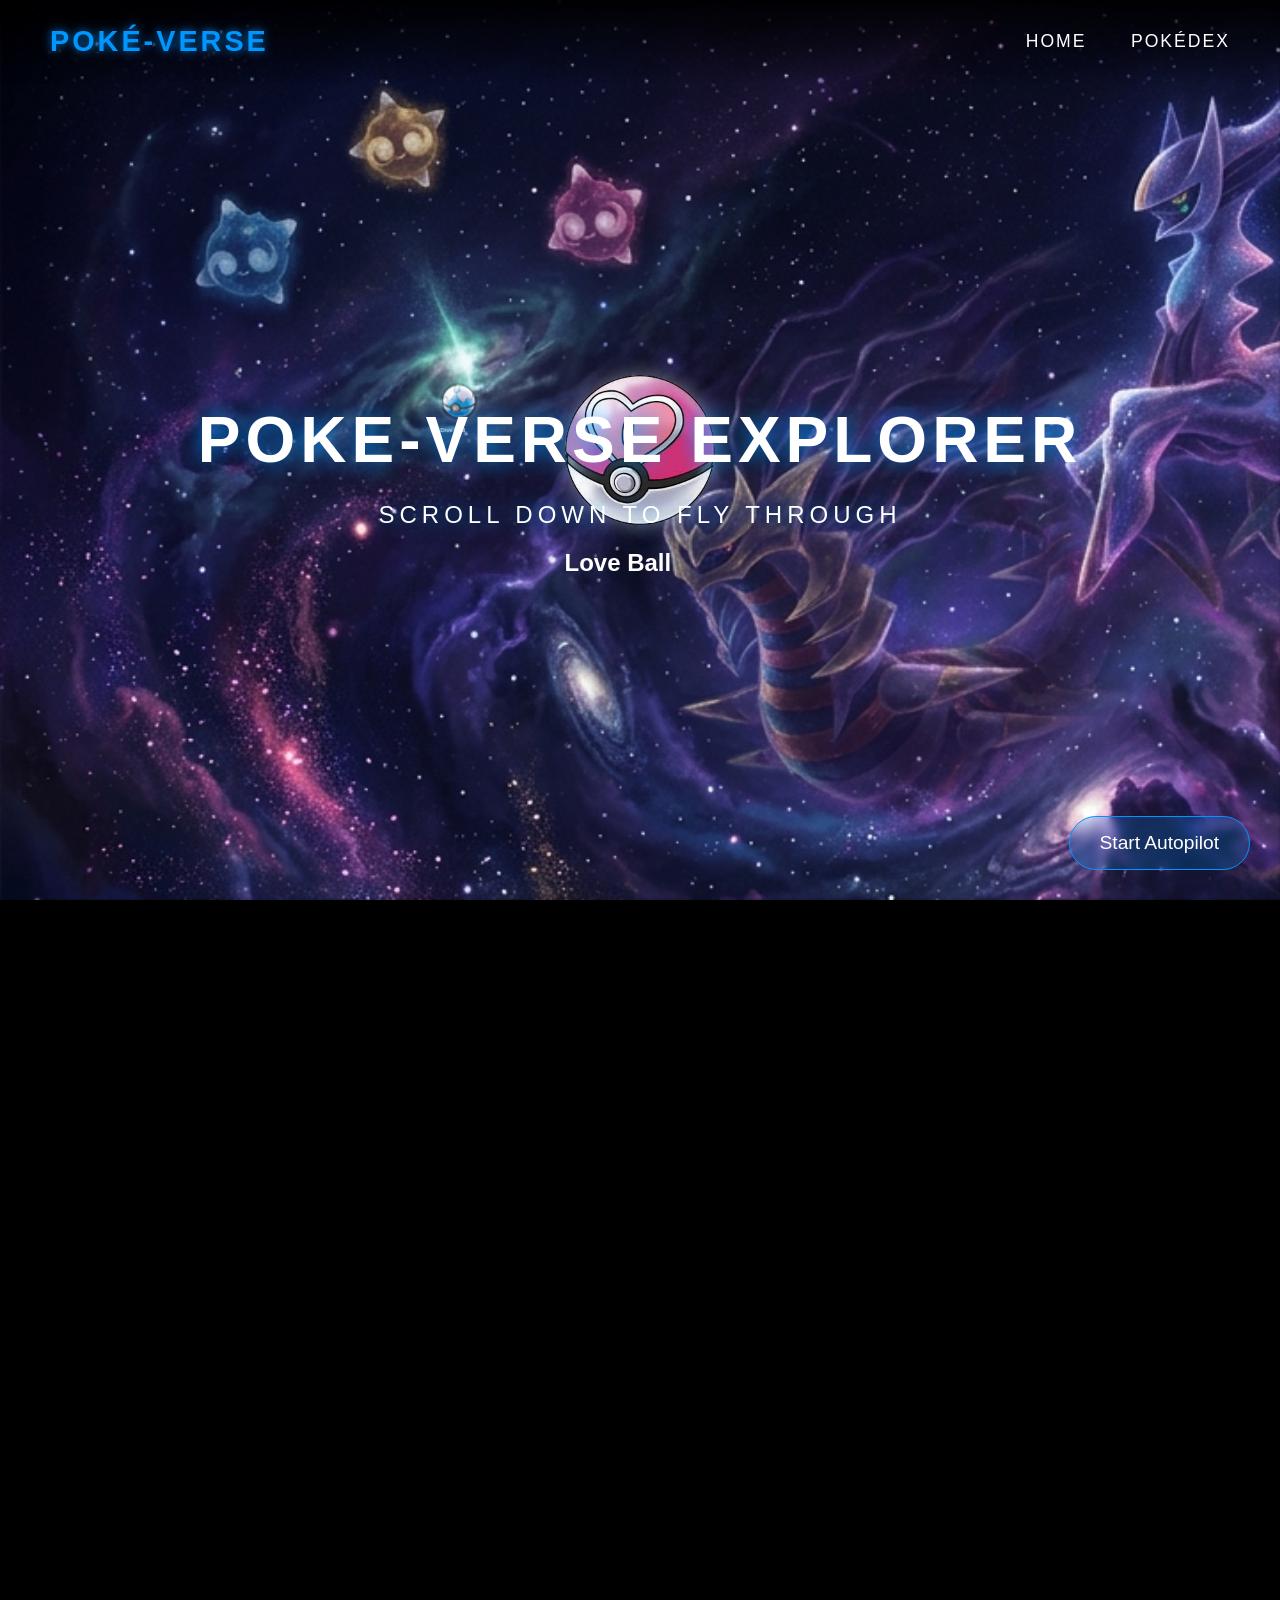
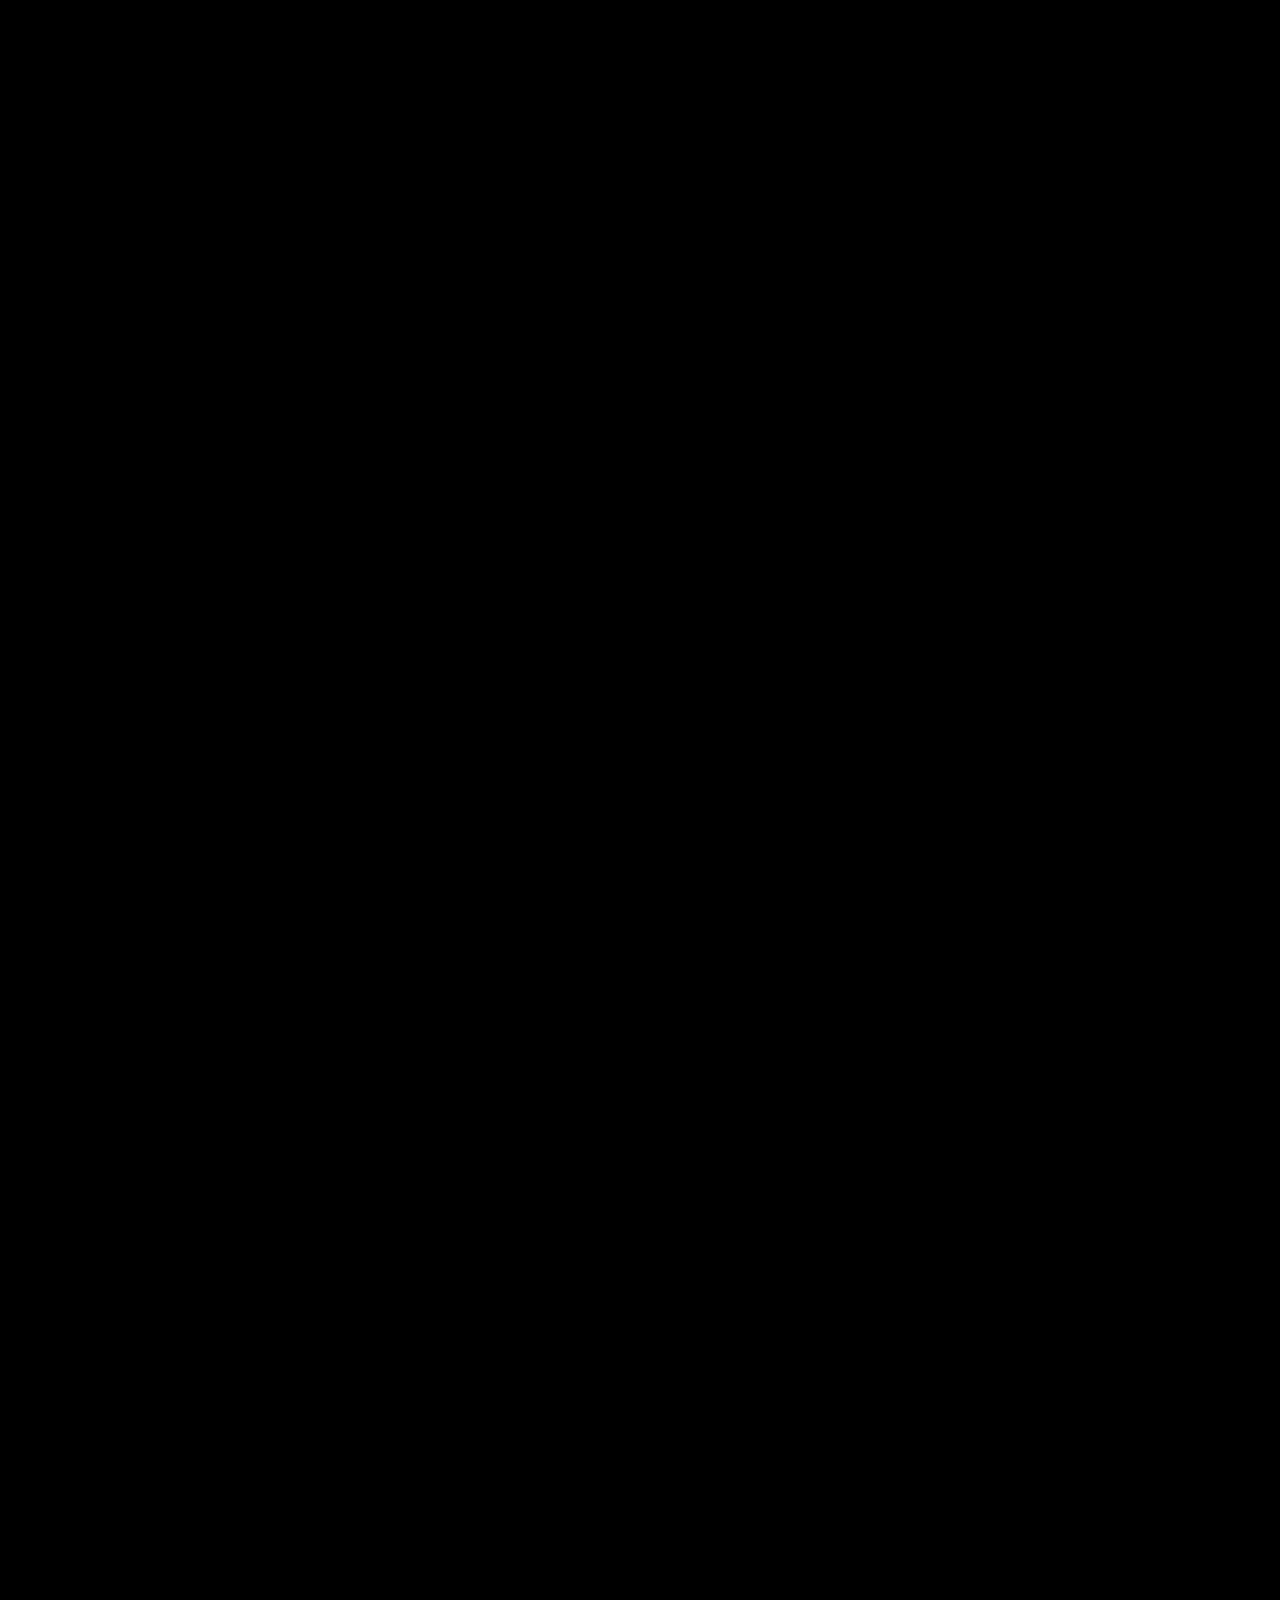
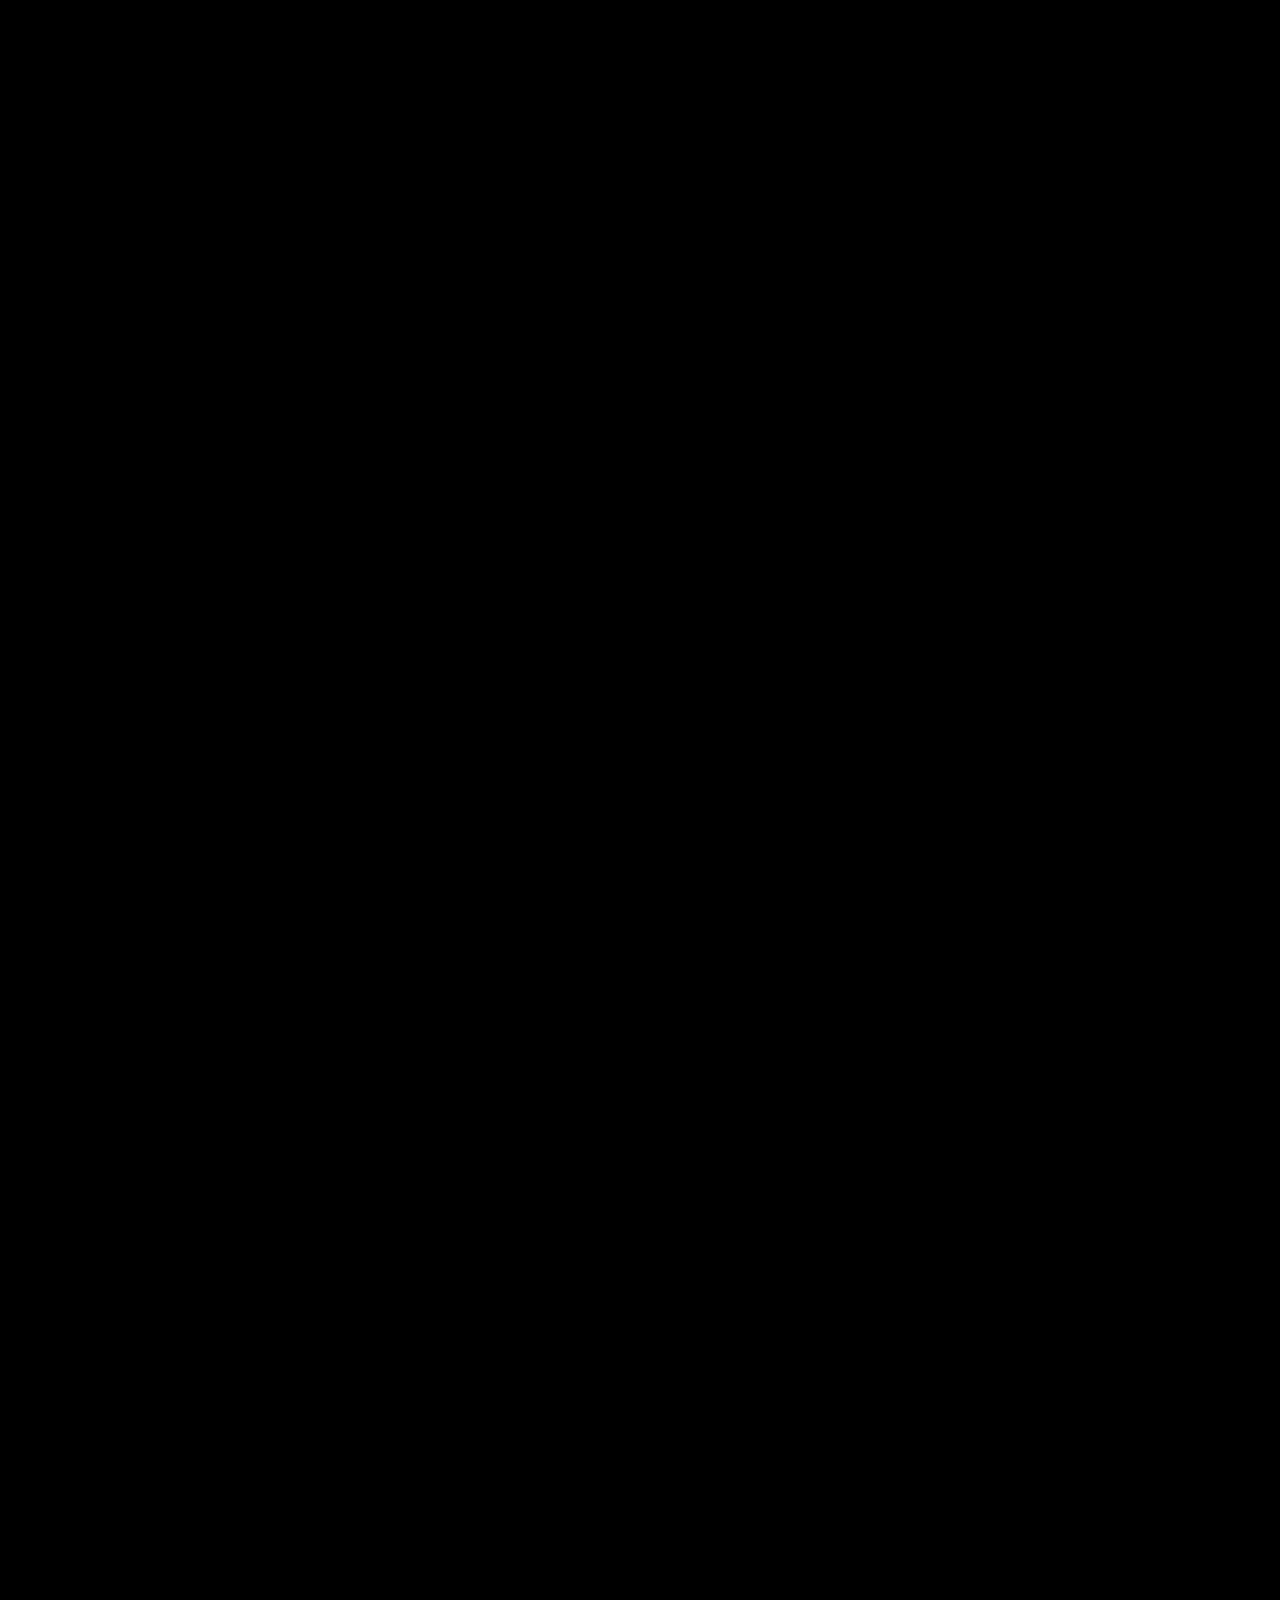
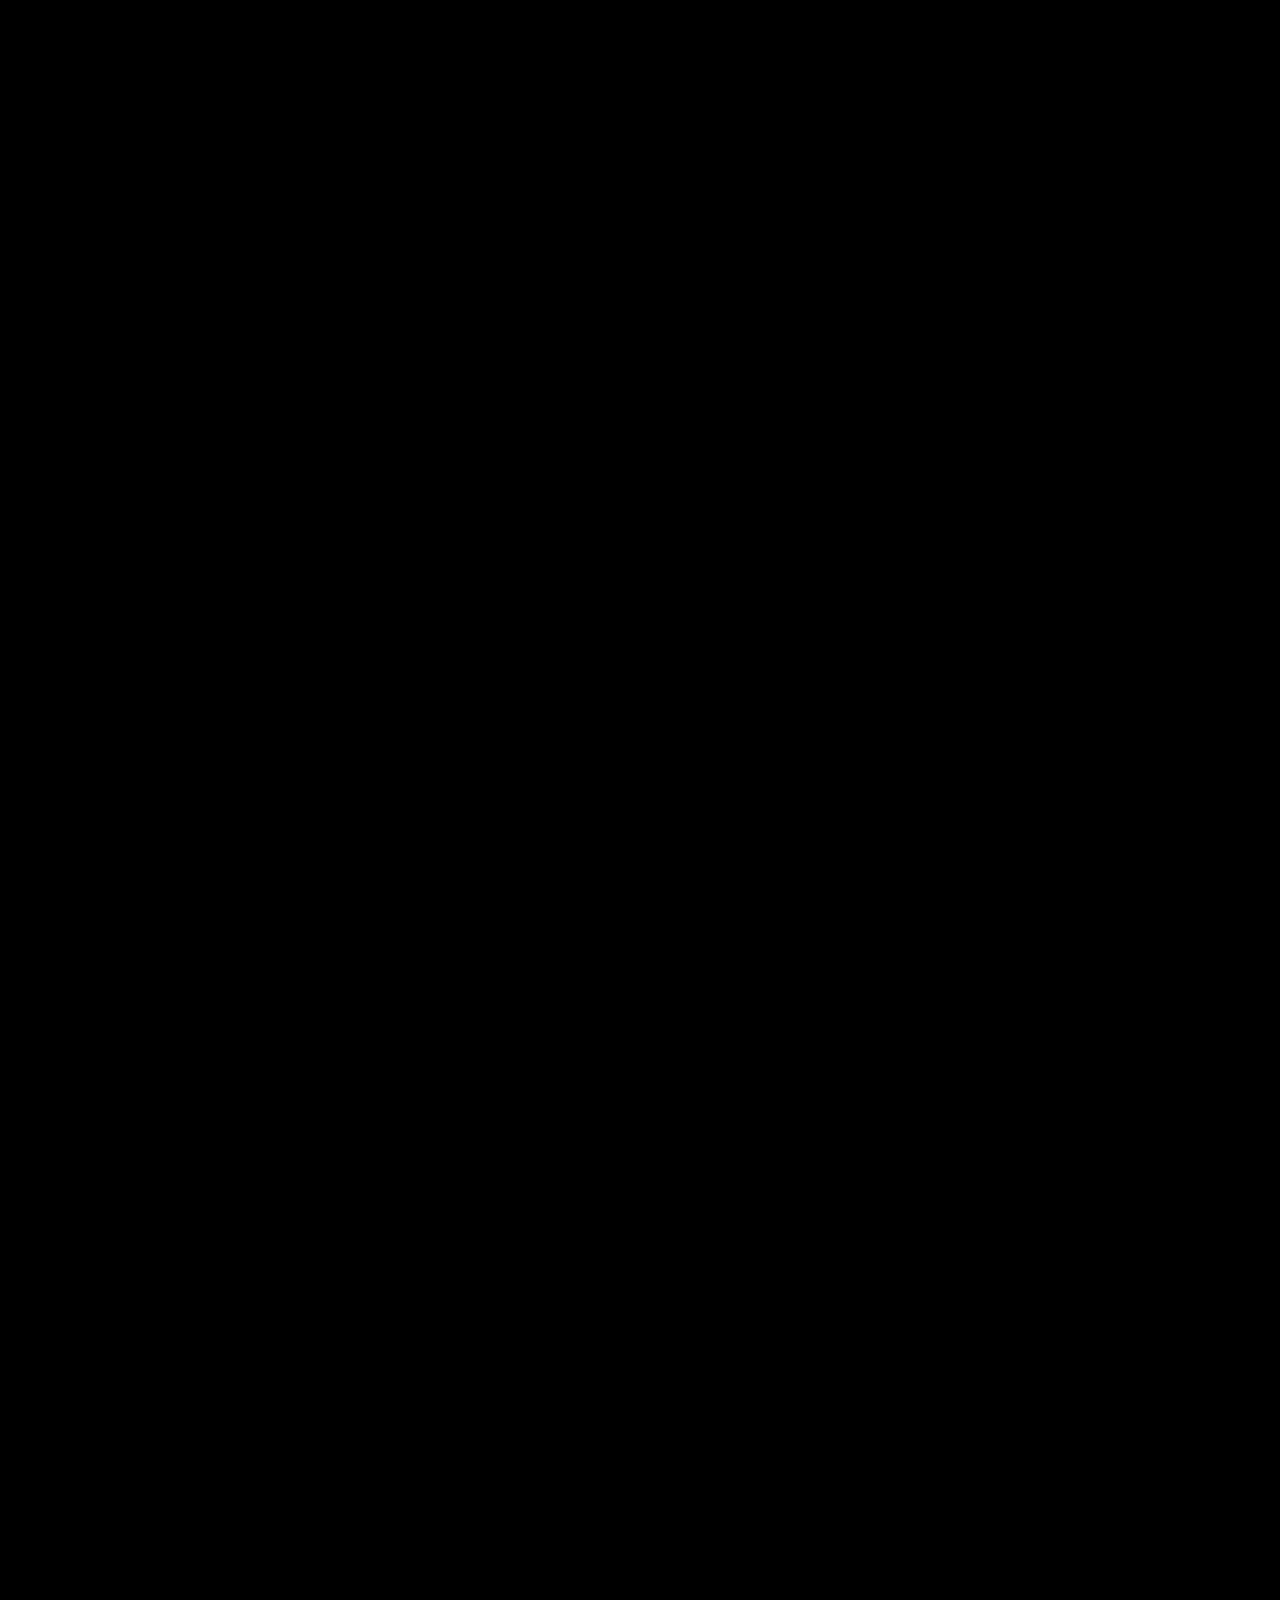
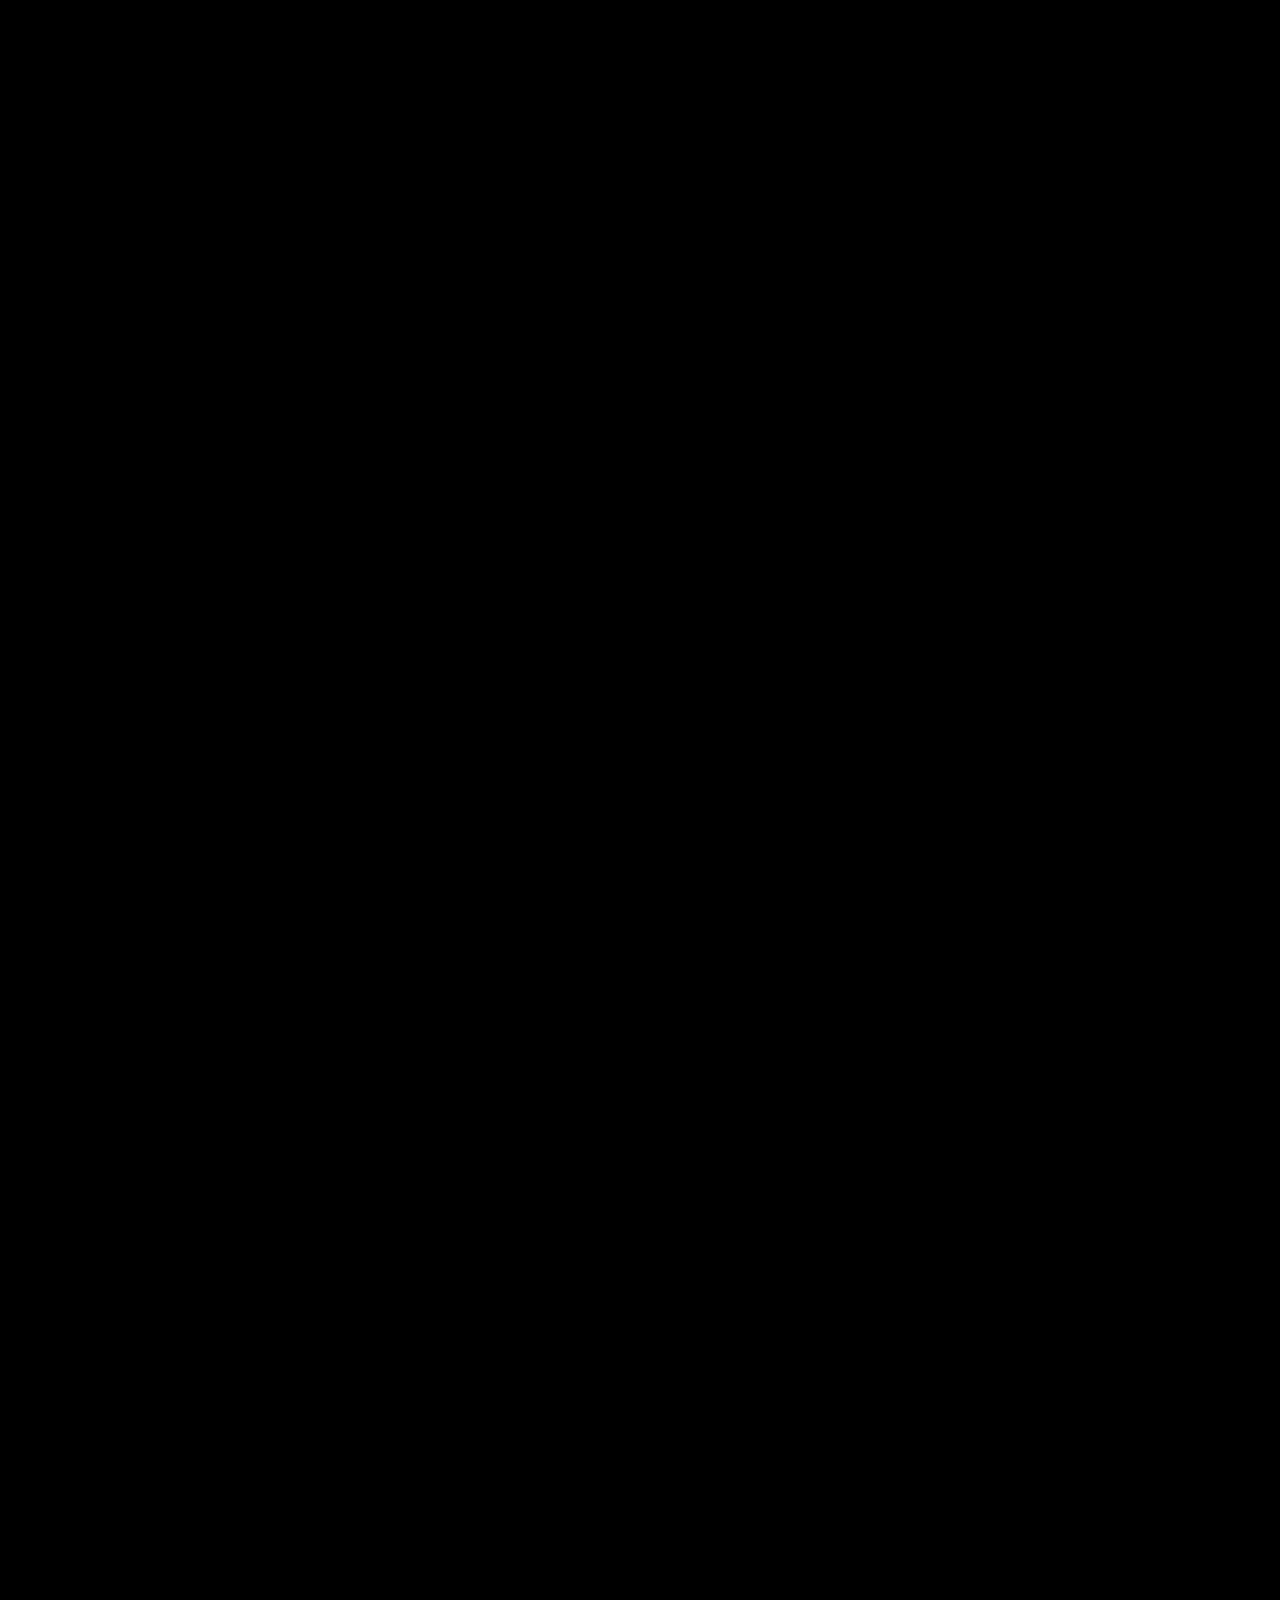
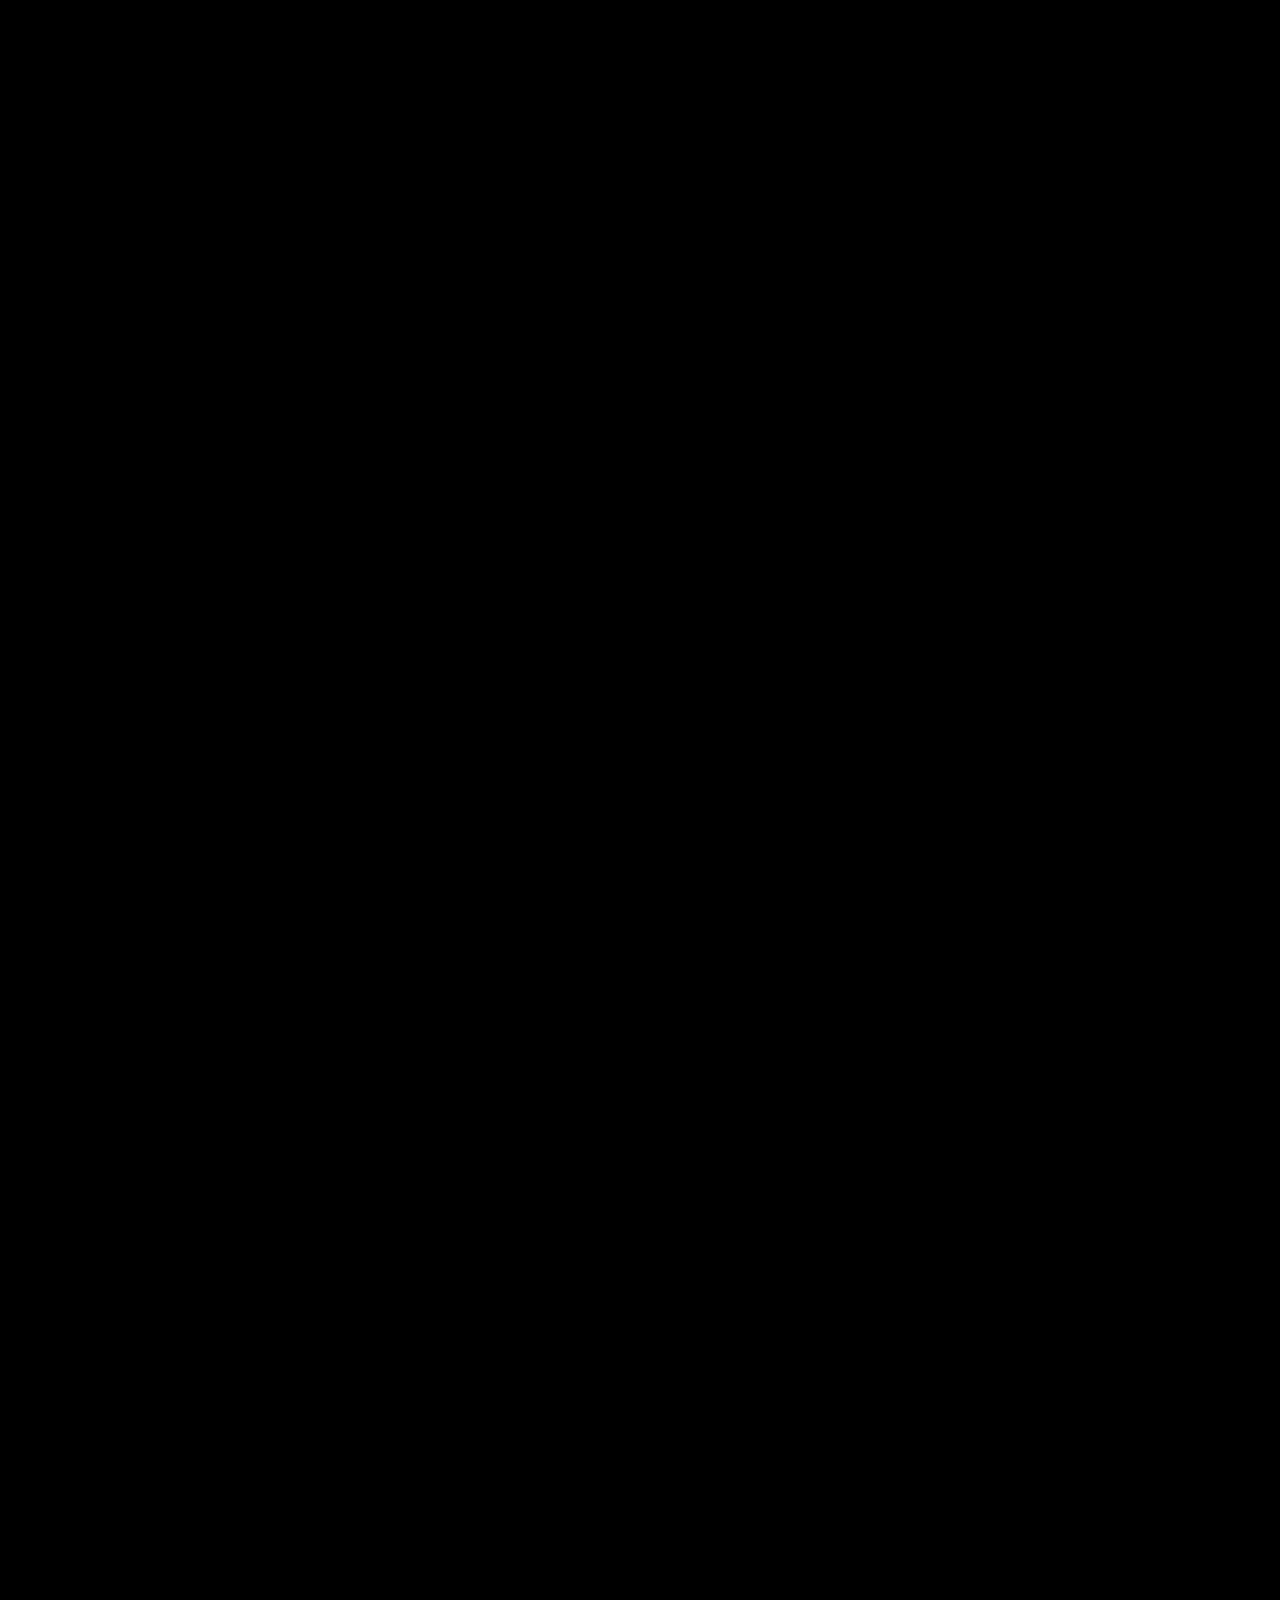
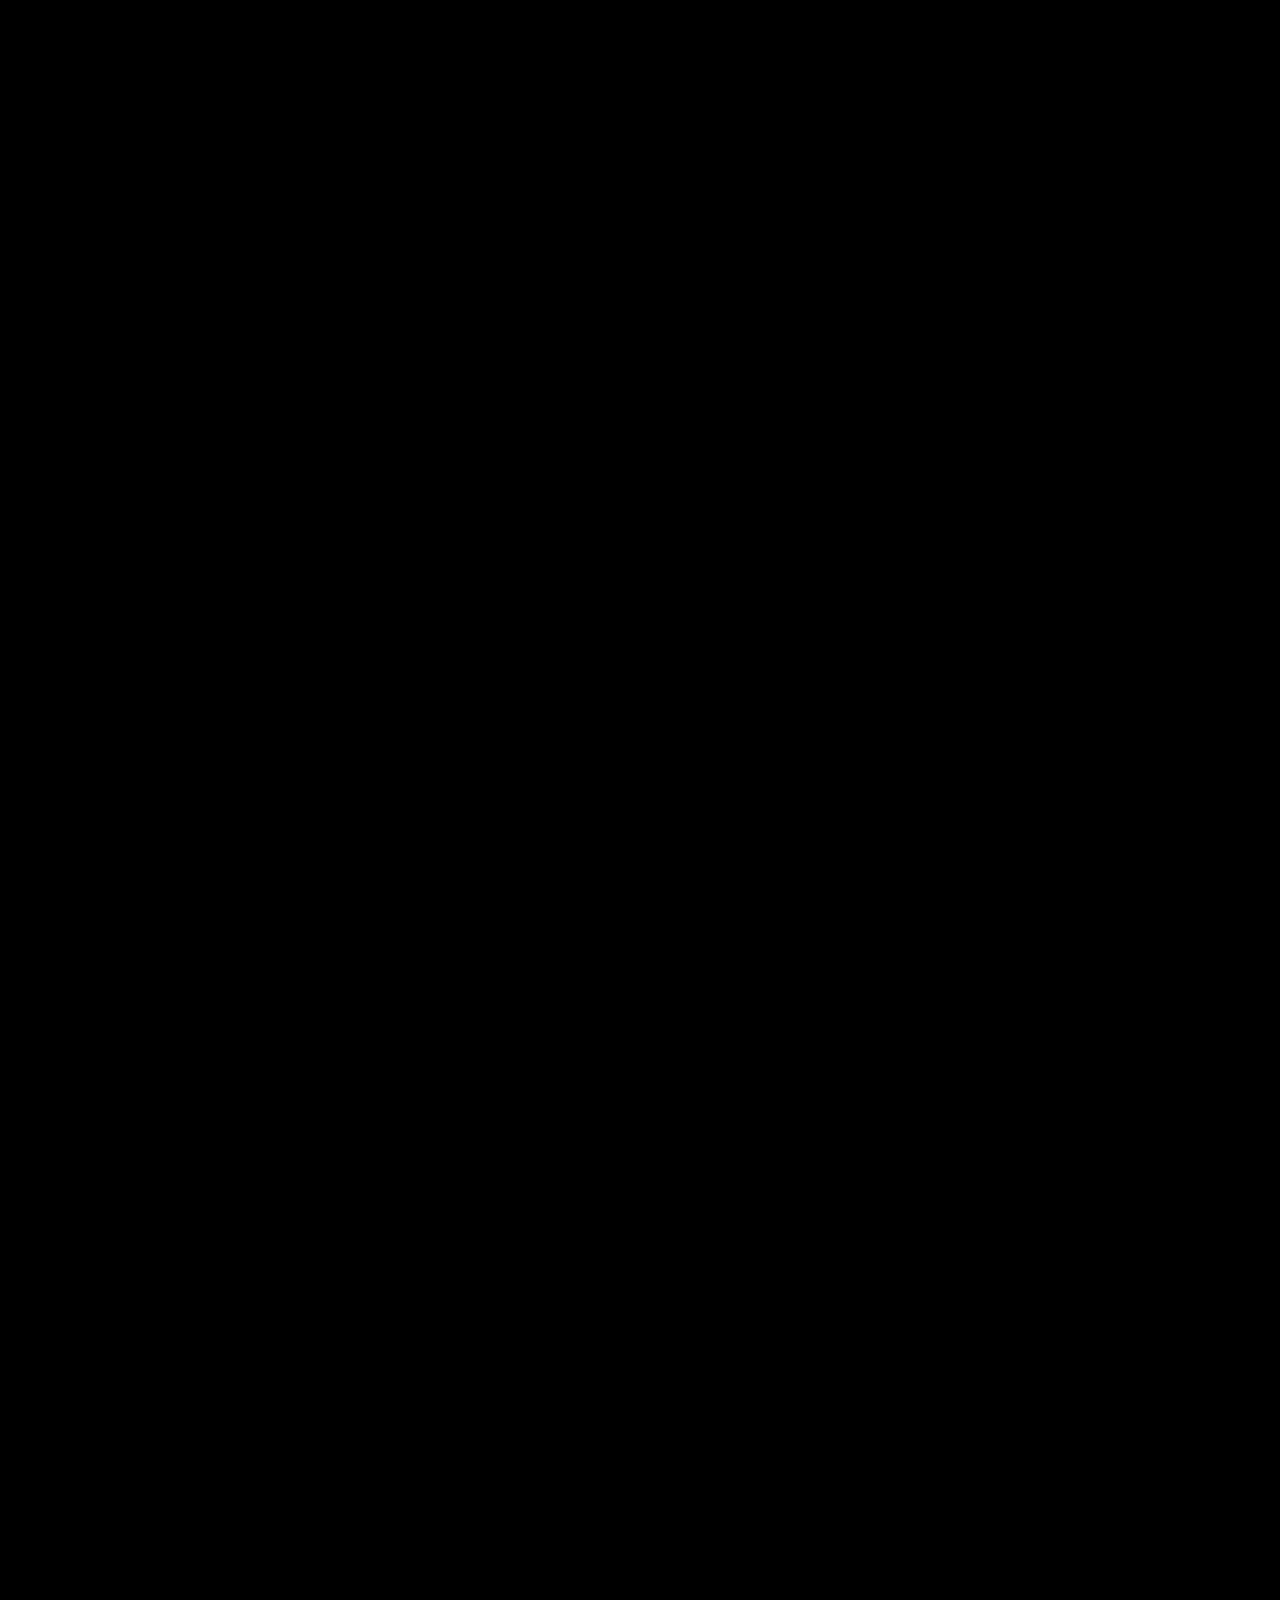
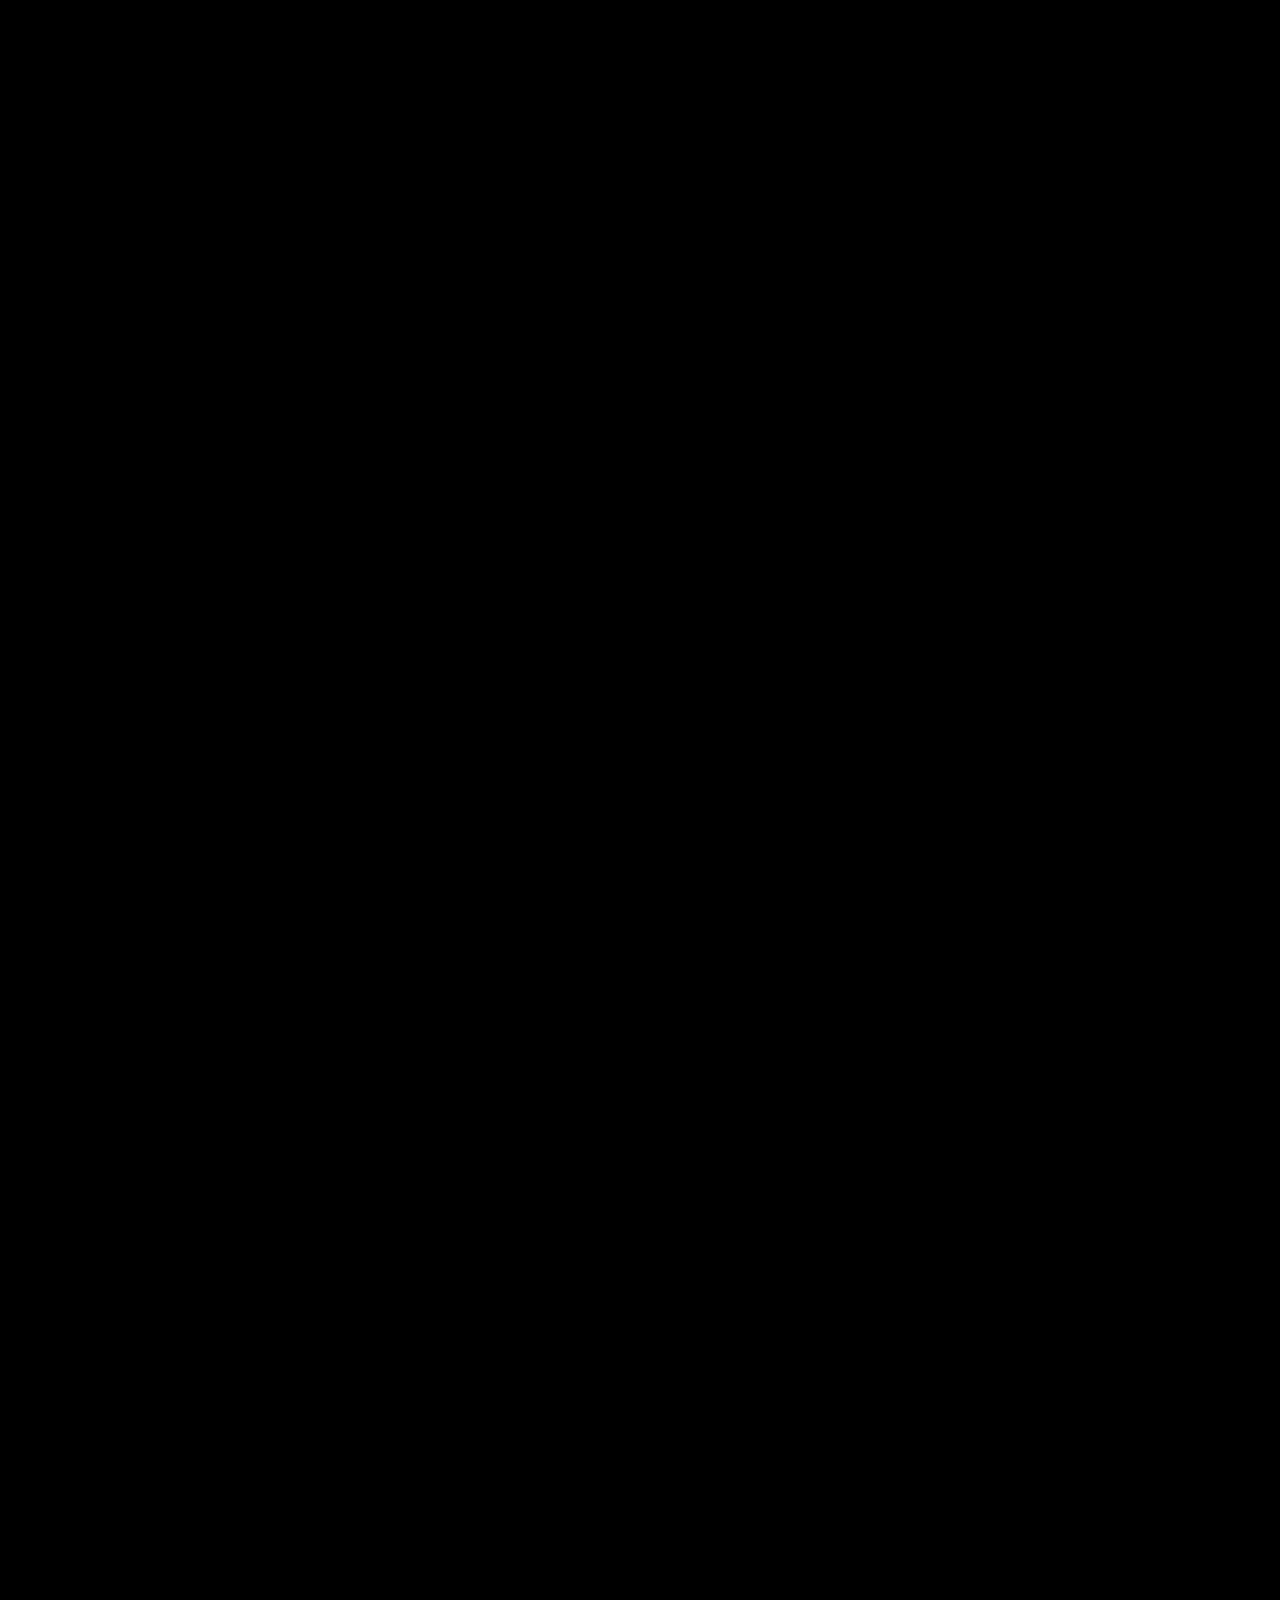
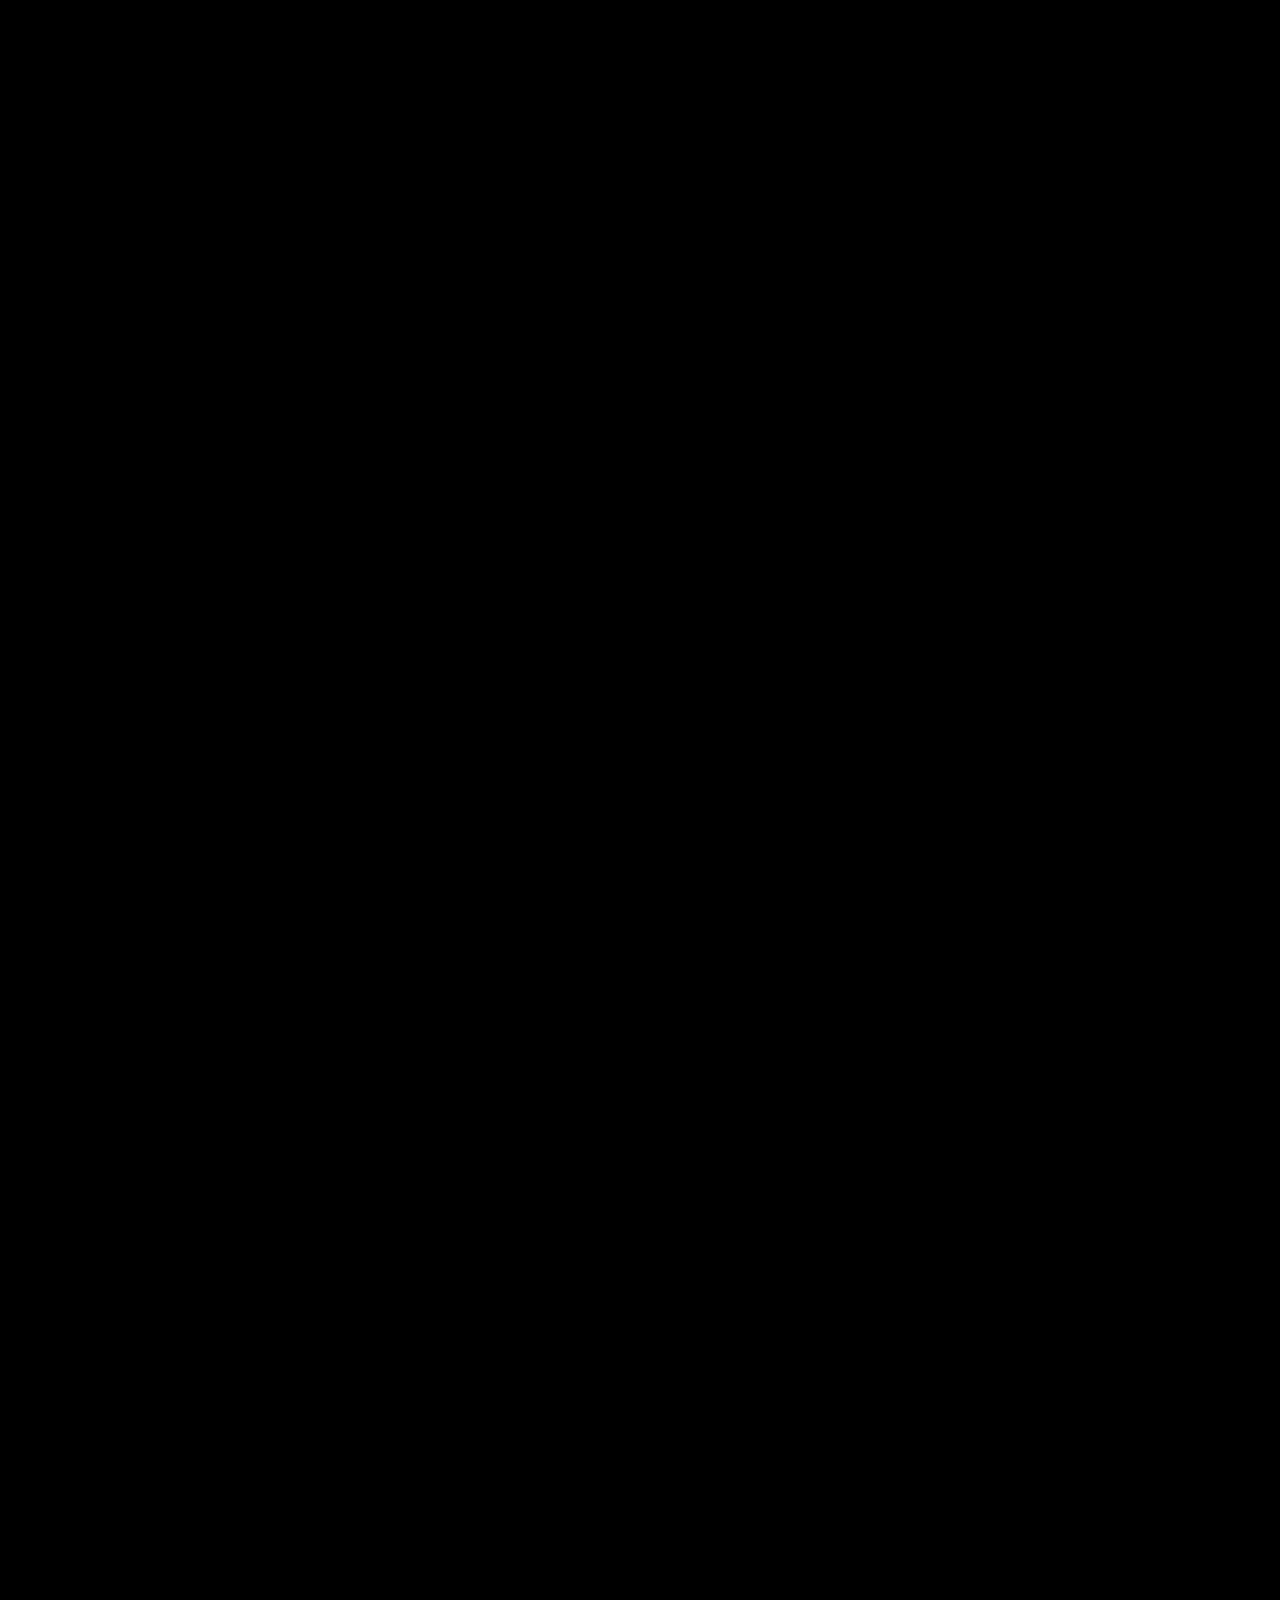
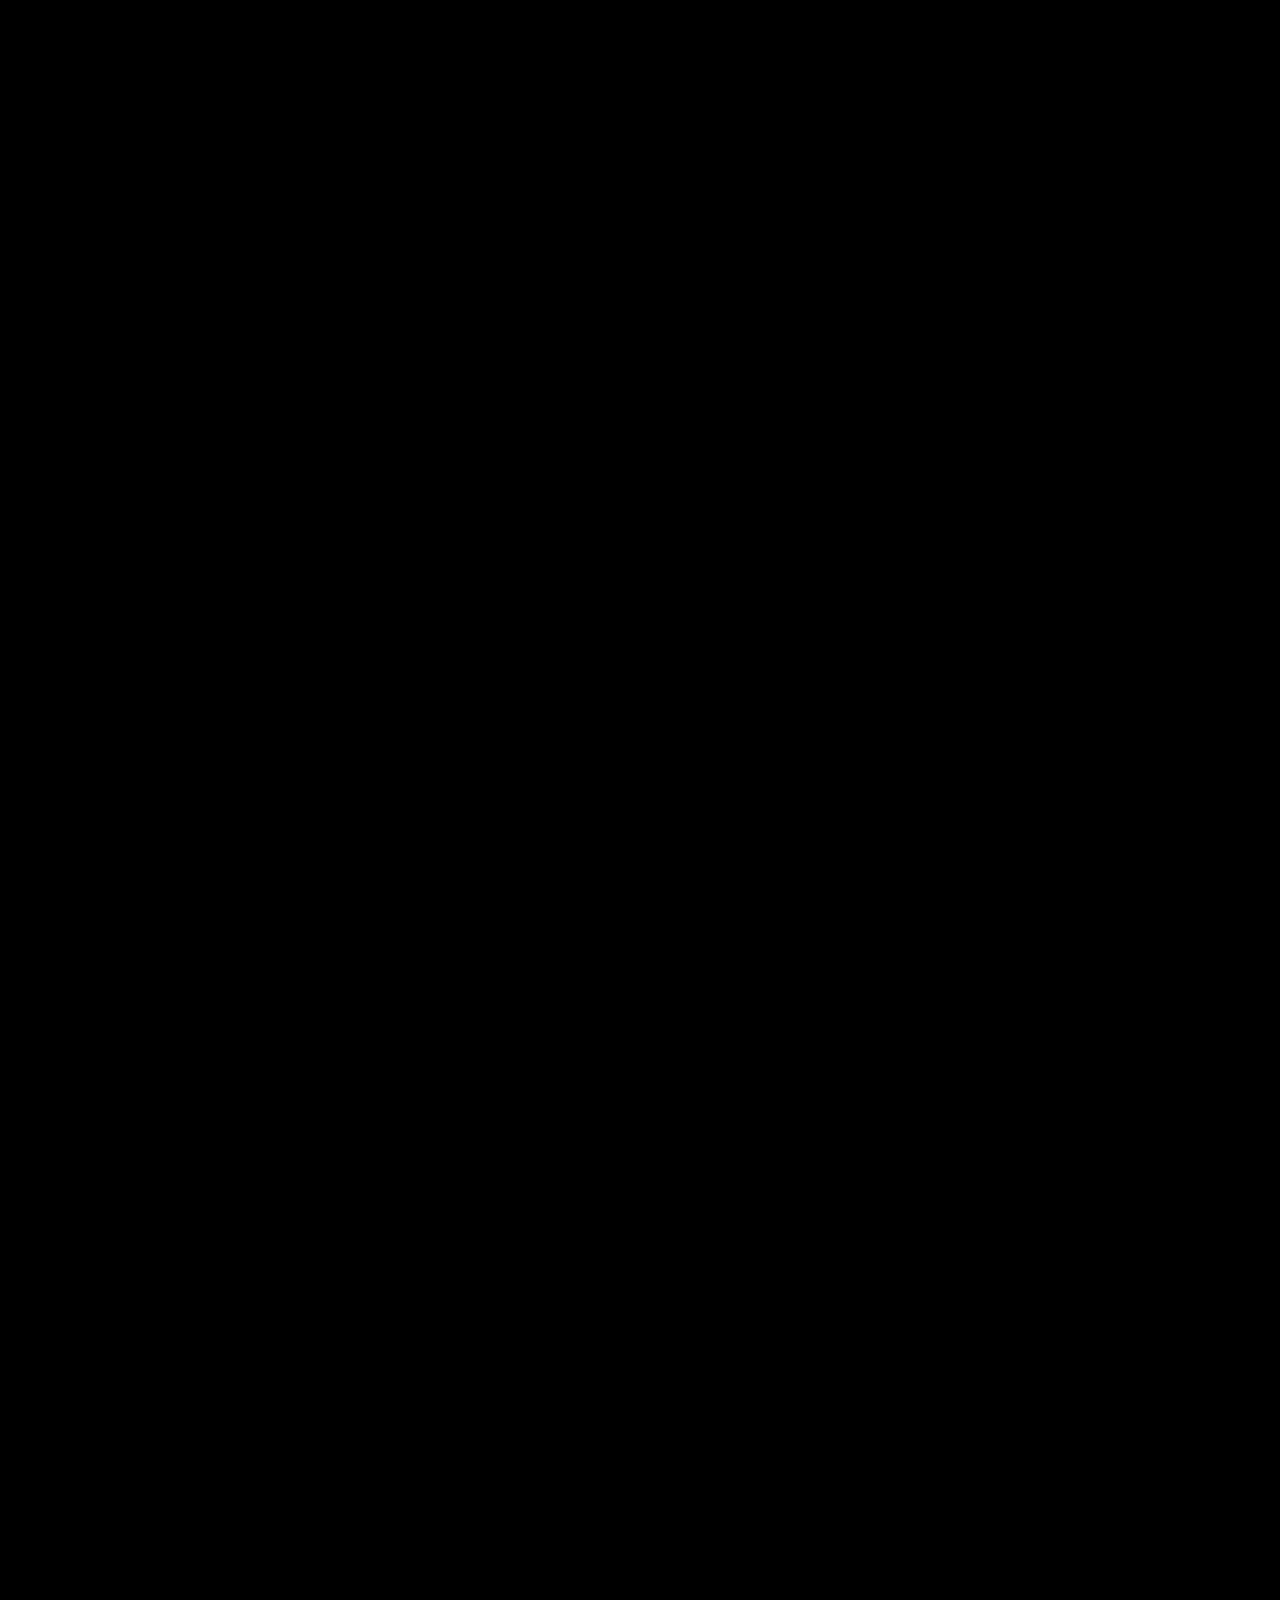
<file: index.html>
<!DOCTYPE html>
<html lang="en">

<head>
    <meta charset="UTF-8">
    <meta name="viewport" content="width=device-width, initial-scale=1.0">
    <title>Solar System Parallax</title>
    <link rel="stylesheet" href="style.css">
</head>

<body>

    <div class="top-nav">
        <div class="logo">Poké-Verse</div>
        <nav>
            <a href="index.html">Home</a>
            <a href="pokedex.html">Pokédex</a>
        </nav>
    </div>

    <div class="scroll-track"></div>

    <div class="viewport">
        <div class="stars"></div>
        <div class="title-container" id="main-title">
            <h1>Poke-verse Explorer</h1>
            <p>Scroll down to fly through</p>
        </div>

        <button id="auto-scroll-btn">Start Autopilot</button>

        <div class="camera" id="camera">

            <div class="planet red" data-z="0">
                <img src="red1.png" alt="Sun">
                <h2>Love Ball</h2>
            </div>

            <div class="planet" data-z="-3000">
                <img src="blue.png" alt="Mercury">
                <h2>Dive Ball</h2>
            </div>

            <div class="planet" data-z="-6000">
                <img src="red2.png" alt="Venus">
                <h2>Pokeball</h2>
            </div>

            <div class="planet" data-z="-9000">
                <img src="purple.png" alt="Earth">
                <h2>Great Ball</h2>
            </div>

            <div class="planet" data-z="-12000">
                <img src="black.png" alt="Mars">
                <h2>Ultra Ball</h2>
            </div>

            <div class="planet jupiter" data-z="-15000">
                <img src="fast.png" alt="Jupiter">
                <h2>Fast Ball</h2>
            </div>

            <div class="planet" data-z="-18000">
                <img src="lure.png" alt="Saturn">
                <h2>Lure Ball</h2>
            </div>

            <div class="planet" data-z="-21000">
                <img src="master.png" alt="Uranus">
                <h2>Master Ball</h2>
            </div>

            <div class="planet" data-z="-24000">
                <img src="net.png" alt="Neptune">
                <h2>Net Ball</h2>
            </div>

        </div>
    </div>

    <script src="script.js"></script>
</body>

</html>
</file>
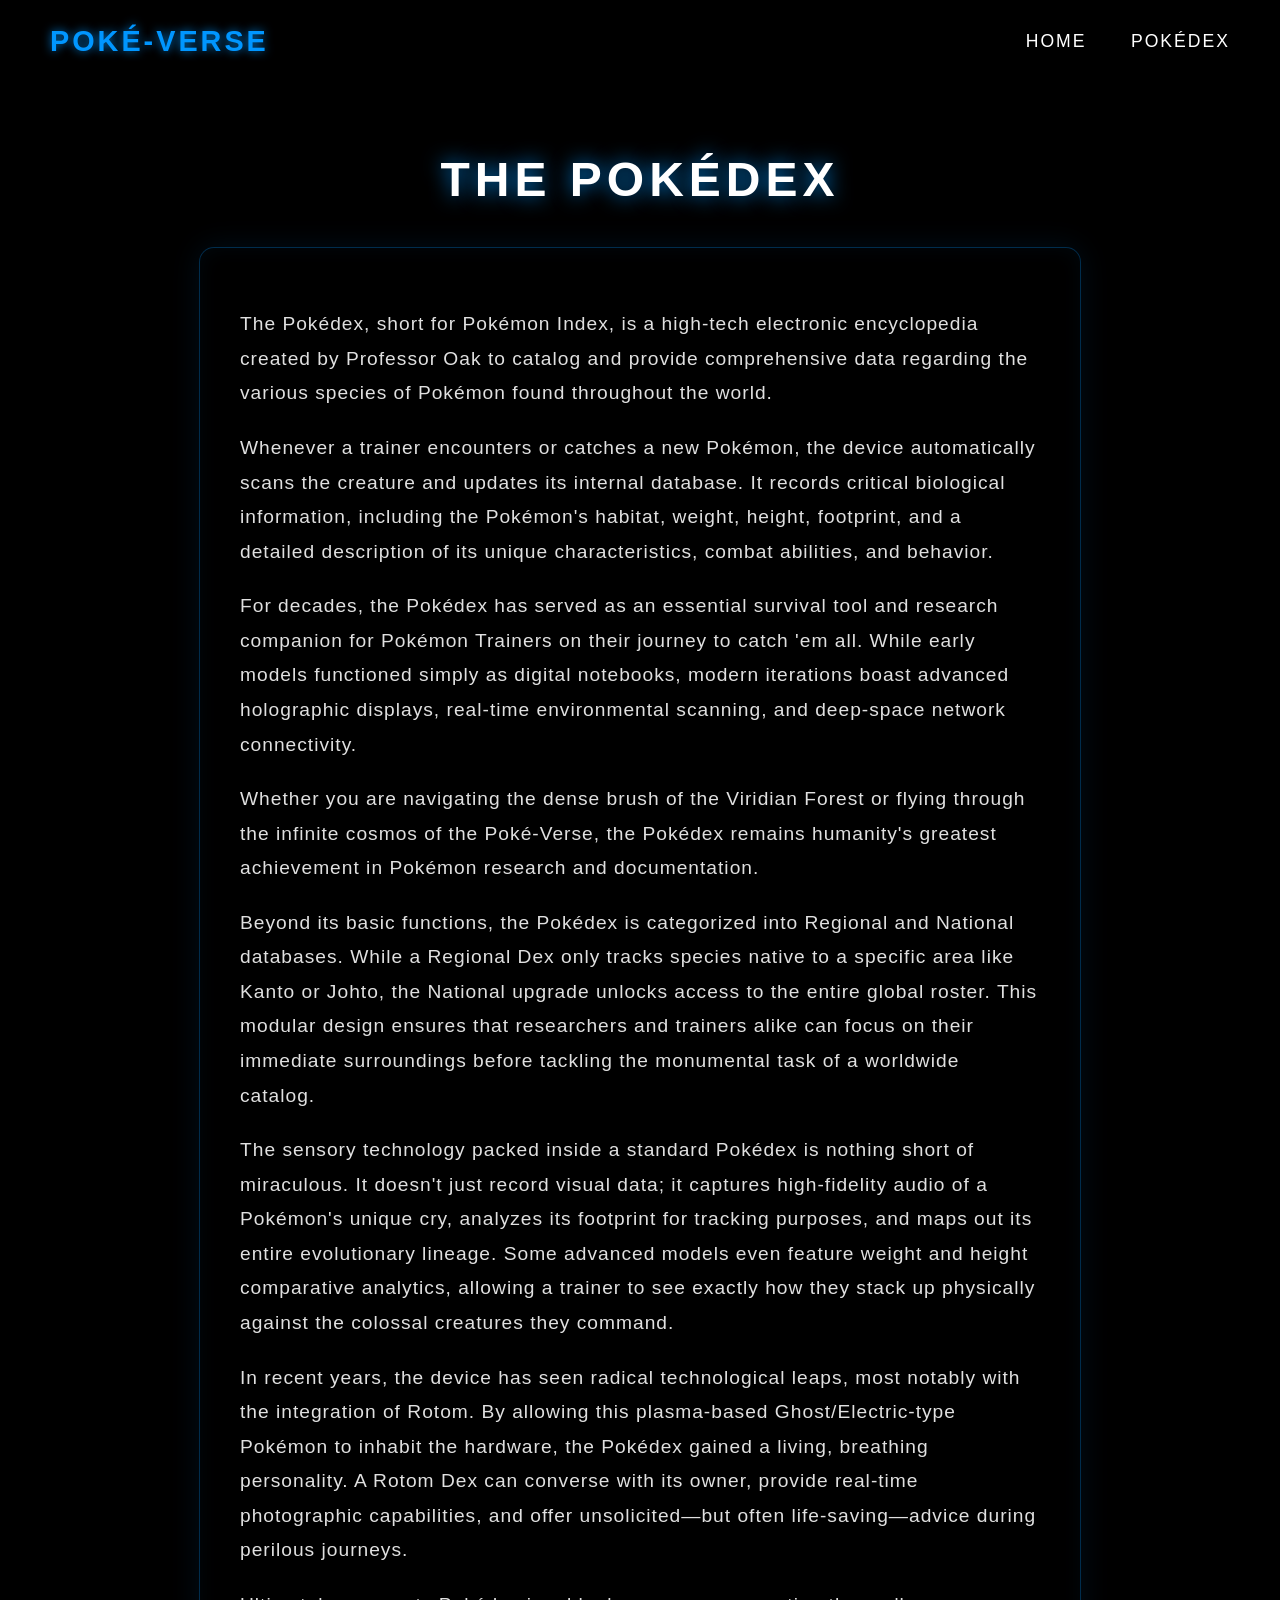
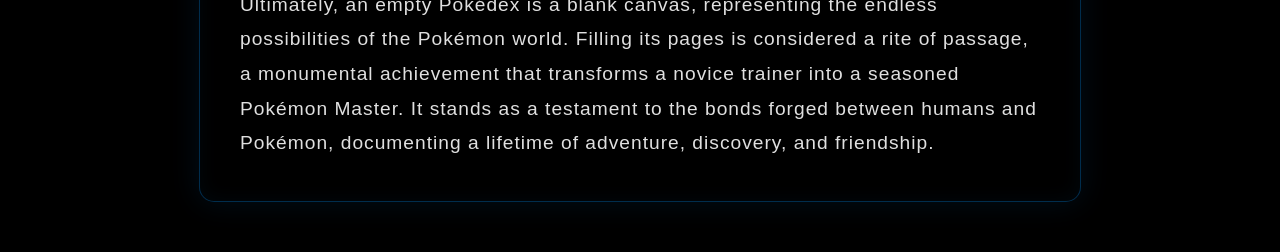
<file: pokedex.html>
<!DOCTYPE html>
<html lang="en">

<head>
    <meta charset="UTF-8">
    <meta name="viewport" content="width=device-width, initial-scale=1.0">
    <title>Pokédex - Poké-Verse Explorer</title>
    <link rel="stylesheet" href="style.css">
</head>

<body>
    <div class="stars"></div>

    <div class="top-nav">
        <div class="logo">Poké-Verse</div>
        <nav>
            <a href="index.html">Home</a>
            <a href="pokedex.html">Pokédex</a>
        </nav>
    </div>

    <div class="pokedex-wrapper">
        <h1 class="pokedex-title">The Pokédex</h1>

        <div class="text-wall">
            <p>The Pokédex, short for Pokémon Index, is a high-tech electronic encyclopedia created by Professor Oak to
                catalog and provide comprehensive data regarding the various species of Pokémon found throughout the
                world.</p>

            <p>Whenever a trainer encounters or catches a new Pokémon, the device automatically scans the creature and
                updates its internal database. It records critical biological information, including the Pokémon's
                habitat, weight, height, footprint, and a detailed description of its unique characteristics, combat
                abilities, and behavior.</p>

            <p>For decades, the Pokédex has served as an essential survival tool and research companion for Pokémon
                Trainers on their journey to catch 'em all. While early models functioned simply as digital notebooks,
                modern iterations boast advanced holographic displays, real-time environmental scanning, and deep-space
                network connectivity.</p>

            <p>Whether you are navigating the dense brush of the Viridian Forest or flying through the infinite cosmos
                of the Poké-Verse, the Pokédex remains humanity's greatest achievement in Pokémon research and
                documentation.</p>

            <p>Beyond its basic functions, the Pokédex is categorized into Regional and National databases. While a
                Regional Dex only tracks species native to a specific area like Kanto or Johto, the National upgrade
                unlocks access to the entire global roster. This modular design ensures that researchers and trainers
                alike can focus on their immediate surroundings before tackling the monumental task of a worldwide
                catalog.</p>

            <p>The sensory technology packed inside a standard Pokédex is nothing short of miraculous. It doesn't just
                record visual data; it captures high-fidelity audio of a Pokémon's unique cry, analyzes its footprint
                for tracking purposes, and maps out its entire evolutionary lineage. Some advanced models even feature
                weight and height comparative analytics, allowing a trainer to see exactly how they stack up physically
                against the colossal creatures they command.</p>

            <p>In recent years, the device has seen radical technological leaps, most notably with the integration of
                Rotom. By allowing this plasma-based Ghost/Electric-type Pokémon to inhabit the hardware, the Pokédex
                gained a living, breathing personality. A Rotom Dex can converse with its owner, provide real-time
                photographic capabilities, and offer unsolicited—but often life-saving—advice during perilous journeys.
            </p>

            <p>Ultimately, an empty Pokédex is a blank canvas, representing the endless possibilities of the Pokémon
                world. Filling its pages is considered a rite of passage, a monumental achievement that transforms a
                novice trainer into a seasoned Pokémon Master. It stands as a testament to the bonds forged between
                humans and Pokémon, documenting a lifetime of adventure, discovery, and friendship.</p>
        </div>
    </div>
</body>

</html>
</file>
<file: style.css>
body,
html {
    margin: 0;
    padding: 0;
    background-color: #000;
    color: white;
    font-family: sans-serif;
    overflow-x: hidden;
    cursor: grab;
}

body:active {
    cursor: grabbing;
}

/* --- TOP NAVIGATION BAR --- */
.top-nav {
    position: fixed;
    top: 0;
    left: 0;
    width: 100%;
    padding: 25px 50px;
    box-sizing: border-box;
    display: flex;
    justify-content: space-between;
    align-items: center;
    z-index: 100;
    background: linear-gradient(to bottom, rgba(0, 0, 0, 0.9), transparent);
}

.top-nav .logo {
    font-size: 1.8rem;
    font-weight: bold;
    color: #0096ff;
    text-transform: uppercase;
    letter-spacing: 3px;
    text-shadow: 0 0 10px rgba(0, 150, 255, 0.8);
}

.top-nav nav a {
    color: white;
    text-decoration: none;
    margin-left: 40px;
    font-size: 1.1rem;
    text-transform: uppercase;
    letter-spacing: 2px;
    transition: color 0.3s ease, text-shadow 0.3s ease;
}

.top-nav nav a:hover {
    color: #0096ff;
    text-shadow: 0 0 10px rgba(0, 150, 255, 0.8);
}

/* --- INFINITE REPEATING STARS --- */
.stars {
    position: absolute;
    width: 100vw;
    height: 100vh;
    background: url('background.png') repeat;
    background-size: 2500px auto;
    z-index: -1;
}

/* --- 3D ENVIRONMENT --- */
.viewport {
    position: fixed;
    top: 0;
    left: 0;
    width: 100vw;
    height: 100vh;
    perspective: 1000px;
    /* Gives the 3D depth */
}

.camera {
    width: 100%;
    height: 100%;
    position: absolute;
    transform-style: preserve-3d;
}

/* --- POKEBALL STYLING --- */

/* --- POKEBALL STYLING --- */
.planet {
    position: absolute;
    /* This is the most crucial line! It detaches them from the page structure */
    top: 50%;
    left: 50%;

    /* These negative margins pull a 150px object perfectly into the crosshairs */
    margin-top: -75px;
    margin-left: -75px;

    width: 150px;
    height: 150px;
    transition: opacity 0.2s ease;
    transform-style: preserve-3d;
}

.planet img {
    width: 100%;
    height: 100%;
    object-fit: cover;
    border-radius: 50%;
    box-shadow: 0 0 20px rgba(255, 255, 255, 0.4);
    /* Clean white glow */
}

.title-container {
    position: absolute;
    top: 40%;
    width: 100%;
    text-align: center;
    z-index: 10;
}

/* Applies the uppercase sci-fi font to all titles and subtitles */
.title-container h1,
.title-container p,
.title-container h2 {
    text-transform: uppercase;
    letter-spacing: 5px;
    text-shadow: 0 0 20px rgba(0, 150, 255, 0.8);
}

.title-container h1 {
    font-size: 4rem;
    margin-bottom: 10px;
}

.title-container p,
.title-container h2 {
    font-size: 1.5rem;
    /* Makes the subtitle a nice readable size */
}

#auto-scroll-btn {
    position: fixed;
    bottom: 30px;
    right: 30px;
    padding: 15px 30px;
    background: rgba(0, 150, 255, 0.2);
    color: white;
    border: 1px solid #0096ff;
    border-radius: 30px;
    font-size: 1.2rem;
    cursor: pointer;
    z-index: 50;
    backdrop-filter: blur(5px);
    transition: all 0.3s ease;
}

#auto-scroll-btn:hover,
#auto-scroll-btn.active {
    background: #0096ff;
    box-shadow: 0 0 20px rgba(0, 150, 255, 0.6);
}

.scroll-track {
    height: 30000px;
    /* Increased from 15000px to allow for deeper travel */
    width: 1px;
}

/* --- POKEDEX PAGE STYLING --- */
.pokedex-wrapper {
    padding-top: 120px;
    /* Pushes content down so it isn't hidden behind the fixed nav bar */
    text-align: center;
    min-height: 100vh;
    position: relative;
    z-index: 10;
    /* Ensures it sits above the starry background */
}

.pokedex-title {
    font-size: 3rem;
    text-transform: uppercase;
    letter-spacing: 5px;
    text-shadow: 0 0 20px rgba(0, 150, 255, 0.8);
    margin-bottom: 40px;
}

/* --- POKEDEX PAGE STYLING --- */
.pokedex-wrapper {
    padding-top: 120px;
    text-align: center;
    min-height: 100vh;
    position: relative;
    z-index: 10;
}

.pokedex-title {
    font-size: 3rem;
    text-transform: uppercase;
    letter-spacing: 5px;
    text-shadow: 0 0 20px rgba(0, 150, 255, 0.8);
    margin-bottom: 40px;
}

/* New styling for the text wall Datapad */
.text-wall {
    max-width: 800px;
    margin: 0 auto 50px auto;
    background: rgba(0, 0, 0, 0.6);
    border: 1px solid rgba(0, 150, 255, 0.3);
    border-radius: 15px;
    padding: 40px;
    box-shadow: 0 0 30px rgba(0, 150, 255, 0.1), inset 0 0 20px rgba(0, 150, 255, 0.05);
    backdrop-filter: blur(10px);
    text-align: left;
    line-height: 1.8;
    font-size: 1.2rem;
    color: #e0e0e0;
}

.text-wall p {
    margin-bottom: 20px;
    letter-spacing: 1px;
}

.text-wall p:last-child {
    margin-bottom: 0;
}
</file>
